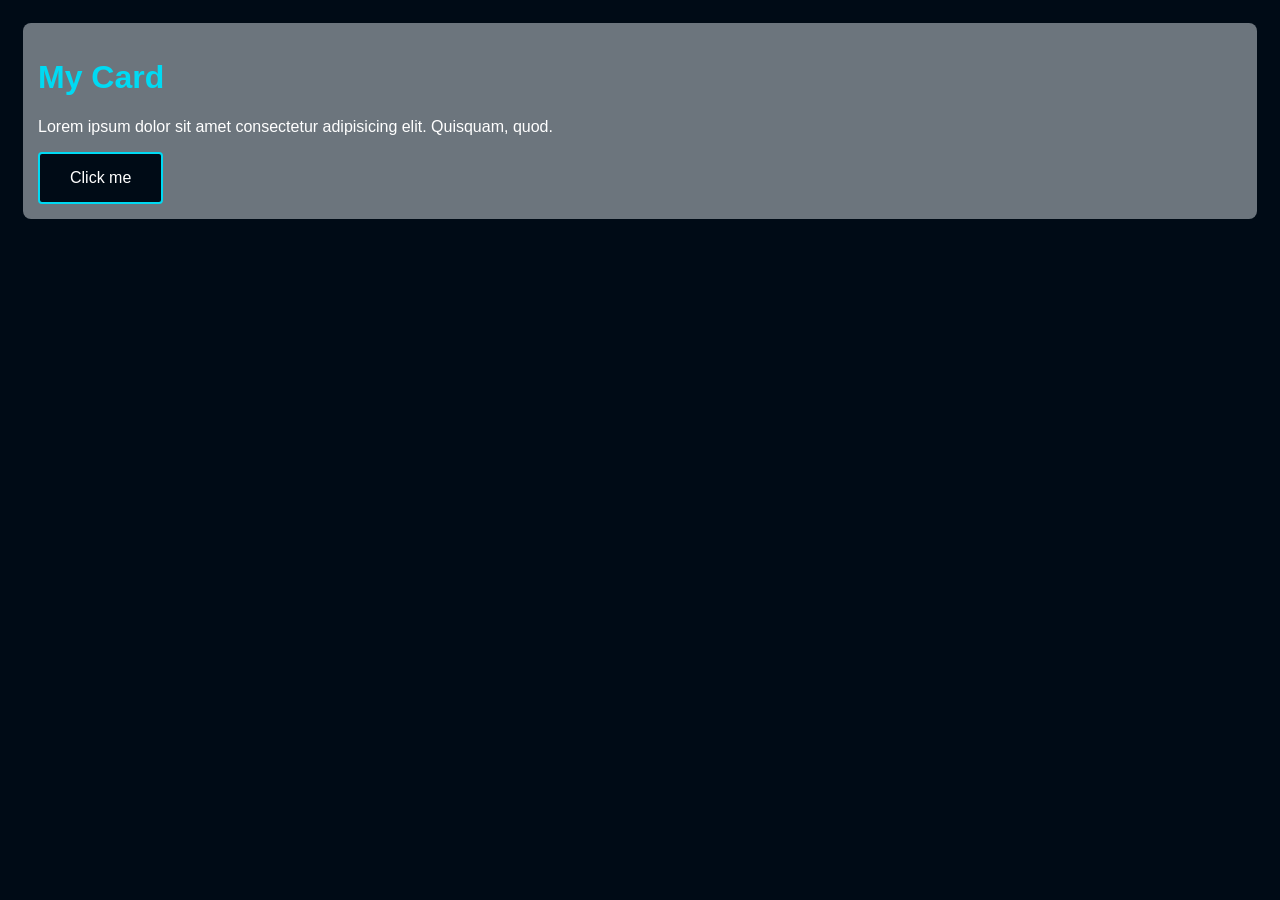
<file: Day-1/index.html>
<!DOCTYPE html>
<html lang="en">

<head>
  <meta charset="UTF-8">
  <meta name="viewport"
    content="width=device-width, initial-scale=1.0">
  <title>Day-1</title>
  <link rel="stylesheet" href="style.css">
</head>

<body>

  <div class="card">
    <h1>My Card</h1>
    <p>
      Lorem ipsum dolor sit amet consectetur
      adipisicing elit. Quisquam, quod.
    </p>

    <button class="btn">Click me</button>
  </div>

</body>

</html>
</file>
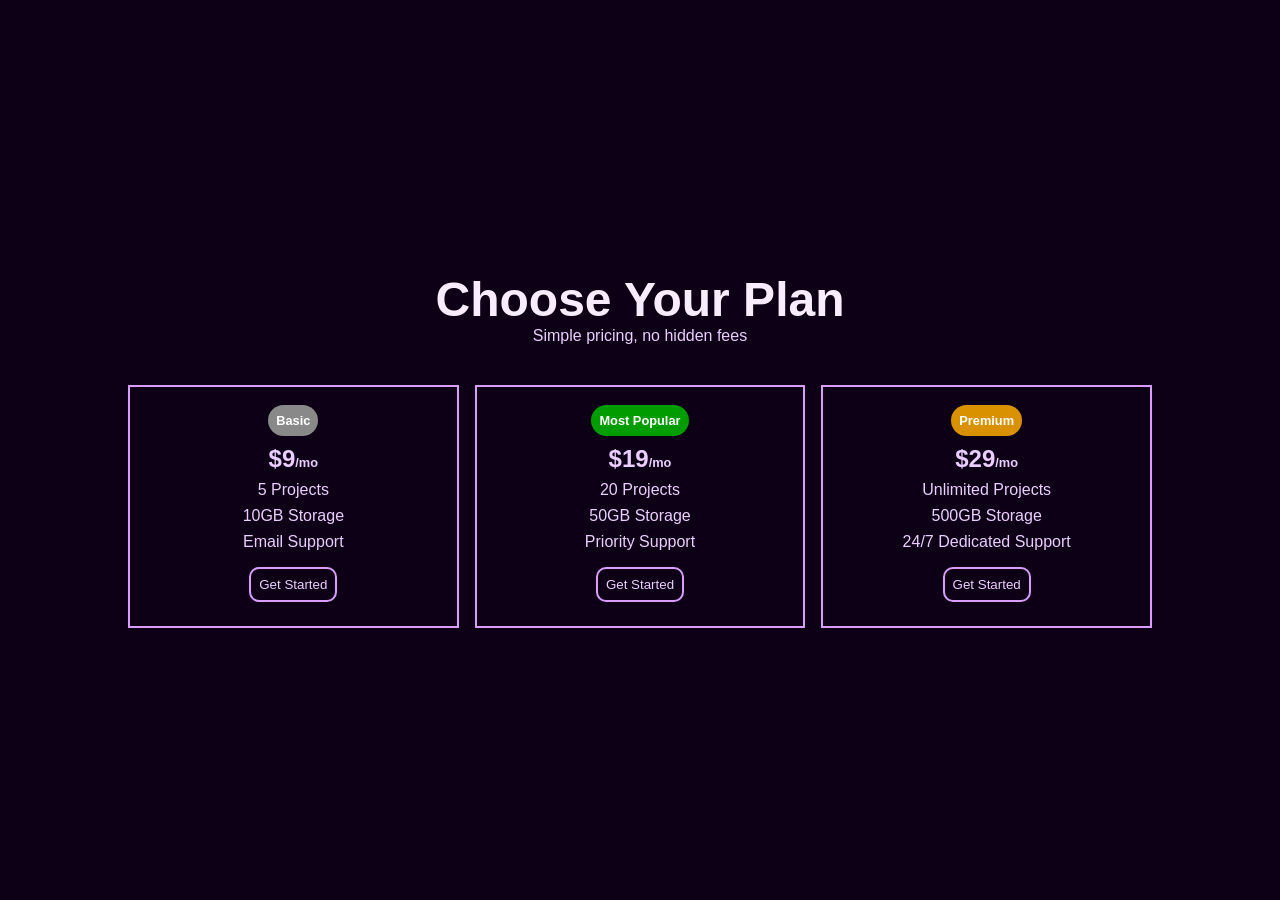
<file: Day-10/index.html>
<!DOCTYPE html>
<html lang="en">

<head>
  <meta charset="UTF-8">
  <meta name="viewport" content="width=device-width, initial-scale=1.0">
  <title>Day-10</title>
  <link rel="stylesheet" href="style.css">
</head>

<body>

  <section class="pricing">
    <h1 class="pricing-title">Choose Your Plan</h1>
    <p class="pricing-subtitle">Simple pricing, no hidden fees</p>

    <div class="pricing-grid">

      <div class="plan plan-basic">
        <span class="plan-badge plan-basic">Basic</span>
        <h2 class="plan-price">$9<span>/mo</span></h2>
        <ul class="plan-features">
          <li>5 Projects</li>
          <li>10GB Storage</li>
          <li>Email Support</li>
        </ul>
        <button class="plan-btn">Get Started</button>
      </div>

      <div class="plan plan-pro">
        <span class="plan-badge plan-medium">Most Popular</span>
        <h2 class="plan-price">$19<span>/mo</span></h2>
        <ul class="plan-features">
          <li>20 Projects</li>
          <li>50GB Storage</li>
          <li>Priority Support</li>
        </ul>
        <button class="plan-btn">Get Started</button>
      </div>

      <div class="plan plan-premium">
        <span class="plan-badge plan-premium">Premium</span>
        <h2 class="plan-price">$29<span>/mo</span></h2>
        <ul class="plan-features">
          <li>Unlimited Projects</li>
          <li>500GB Storage</li>
          <li>24/7 Dedicated Support</li>
        </ul>
        <button class="plan-btn">Get Started</button>
      </div>

    </div>
  </section>

</body>

</html>
</file>
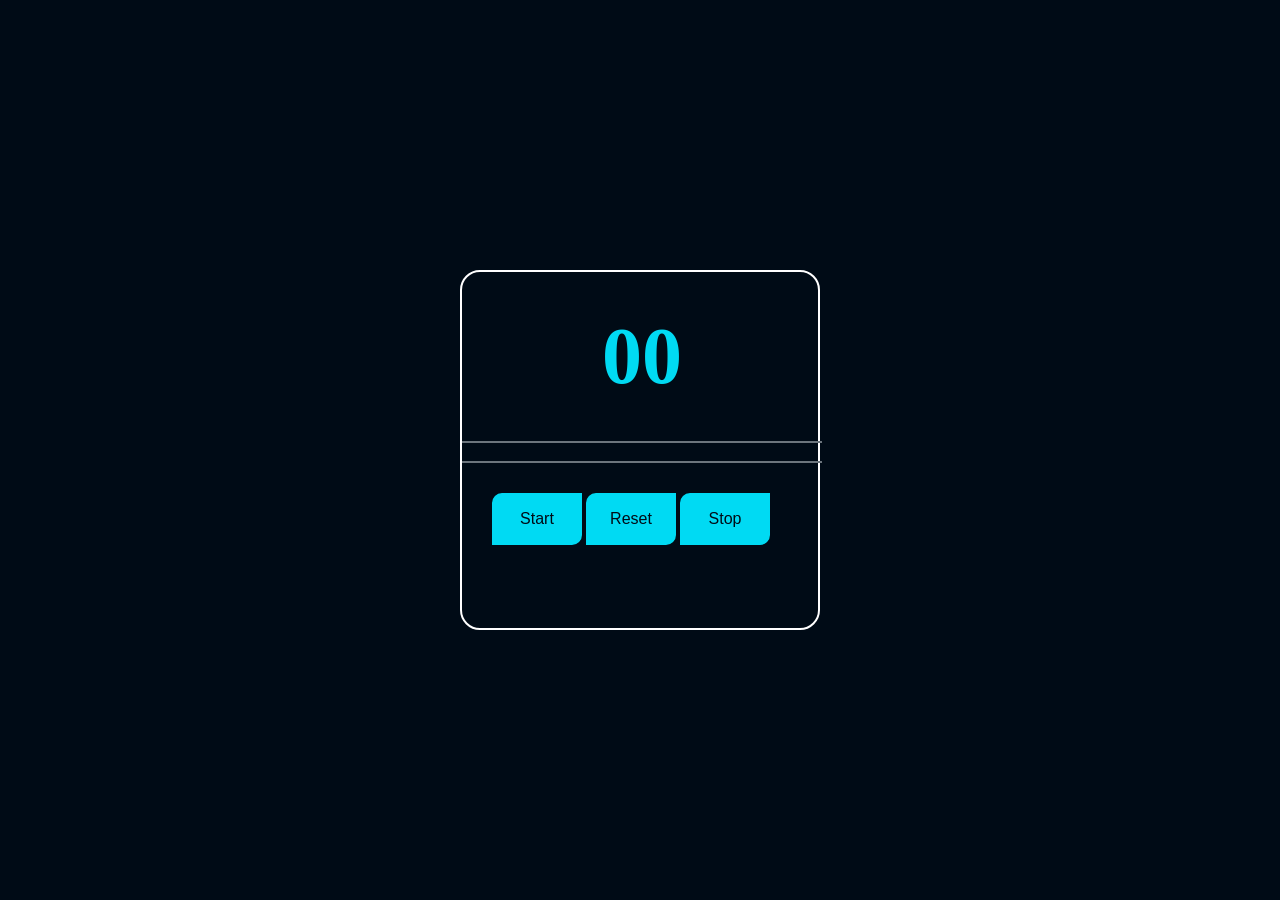
<file: Day-2/index.html>
<!DOCTYPE html>
<html lang="en">
<head>
  <meta charset="UTF-8">
  <meta name="viewport" content="width=device-width, initial-scale=1.0">
  <title>Day-2</title>
  <link rel="stylesheet" href="style.css">
</head>
<body>
  <div class="container">
    <div class="top">
      <span>00</span>
    </div>
    <div class="bottom">
      <button>Start</button>
      <button>Reset</button>
      <button>Stop</button>
    </div>
  </div>
</body>
</html>
</file>
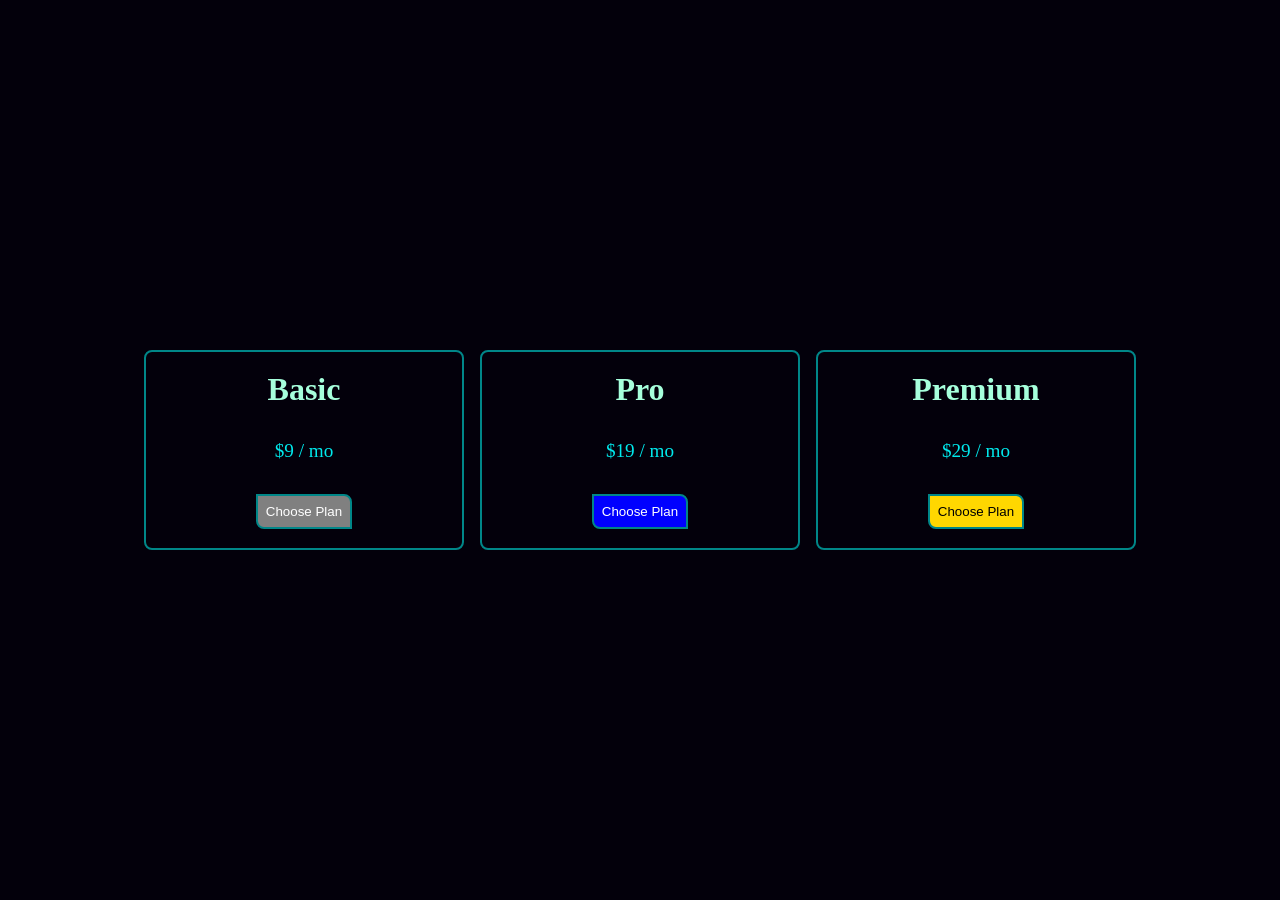
<file: Day-3/index.html>
<!DOCTYPE html>
<html lang="en">
<head>
  <meta charset="UTF-8">
  <title>Day-3</title>
  <link rel="stylesheet" href="style.css">
</head>
<body>

  <div class="pricing-container">

    <div class="card basic">
      <h2>Basic</h2>
      <p class="price">$9 / mo</p>
      <button class="btn btn-basic">Choose Plan</button>
    </div>

    <div class="card pro">
      <h2>Pro</h2>
      <p class="price">$19 / mo</p>
      <button class="btn btn-pro">Choose Plan</button>
    </div>

    <div class="card premium">
      <h2>Premium</h2>
      <p class="price">$29 / mo</p>
      <button class="btn btn-premium">Choose Plan</button>
    </div>

  </div>

</body>
</html>
</file>
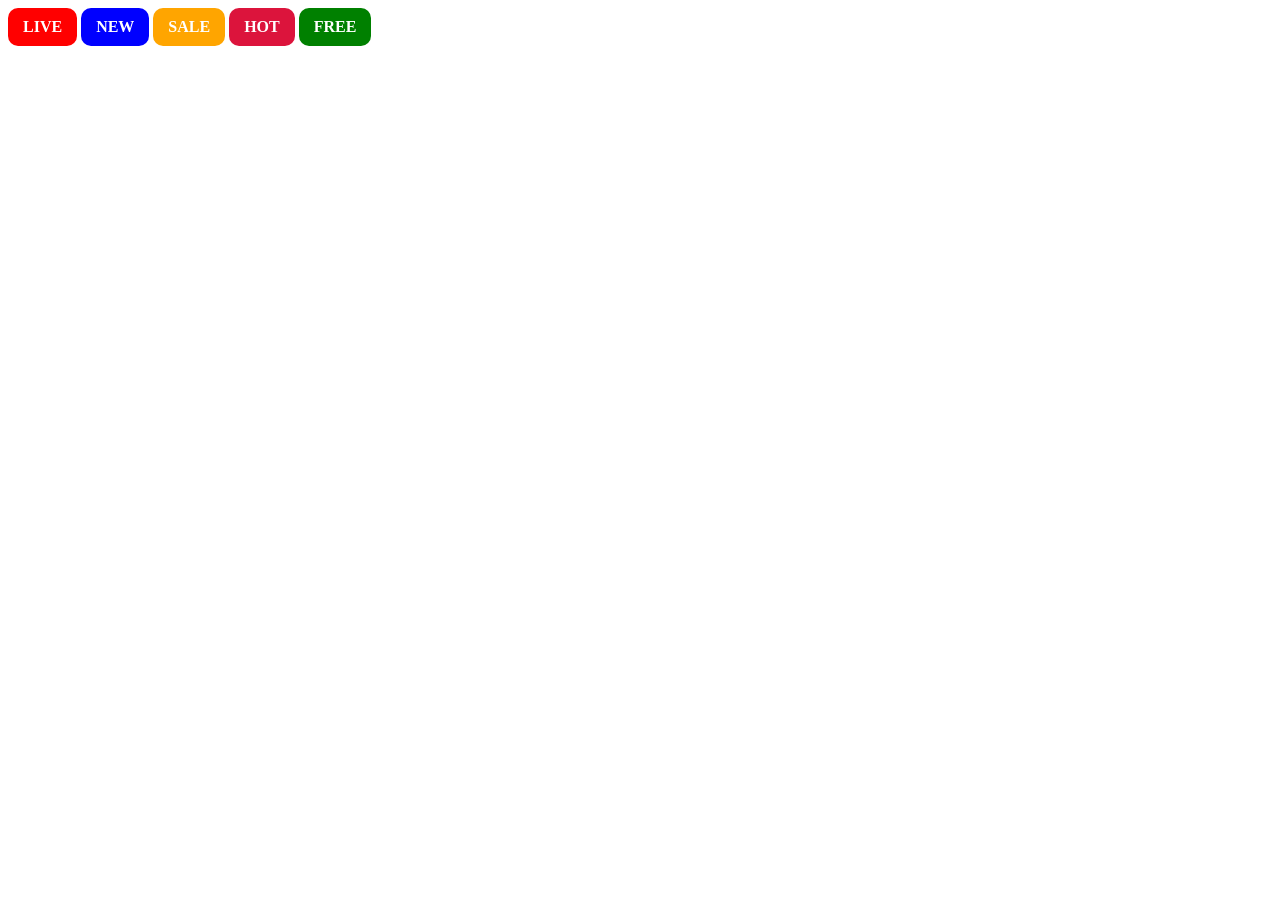
<file: Day-4/index.html>
<!DOCTYPE html>
<html lang="en">

<head>
  <meta charset="UTF-8">
  <meta name="viewport" content="width=device-width, initial-scale=1.0">
  <title>Day-4</title>
  <link rel="stylesheet" href="./style.css">
</head>

<body>

  <!-- Task-1 -->

  <!-- <div class="bg-success p-4">
    <h1 class="text-primary sm-text">Pawan Tripathi</h1>
    <h1 class="text-primary lg-text">Pawan Tripathi</h1>
  </div> -->

  <!-- Task-2 -->

  <span class="badge badge-live">LIVE</span>
  <span class="badge badge-new">NEW</span>
  <span class="badge badge-sale">SALE</span>
  <span class="badge badge-hot">HOT</span>
  <span class="badge badge-free">FREE</span>

</body>

</html>
</file>
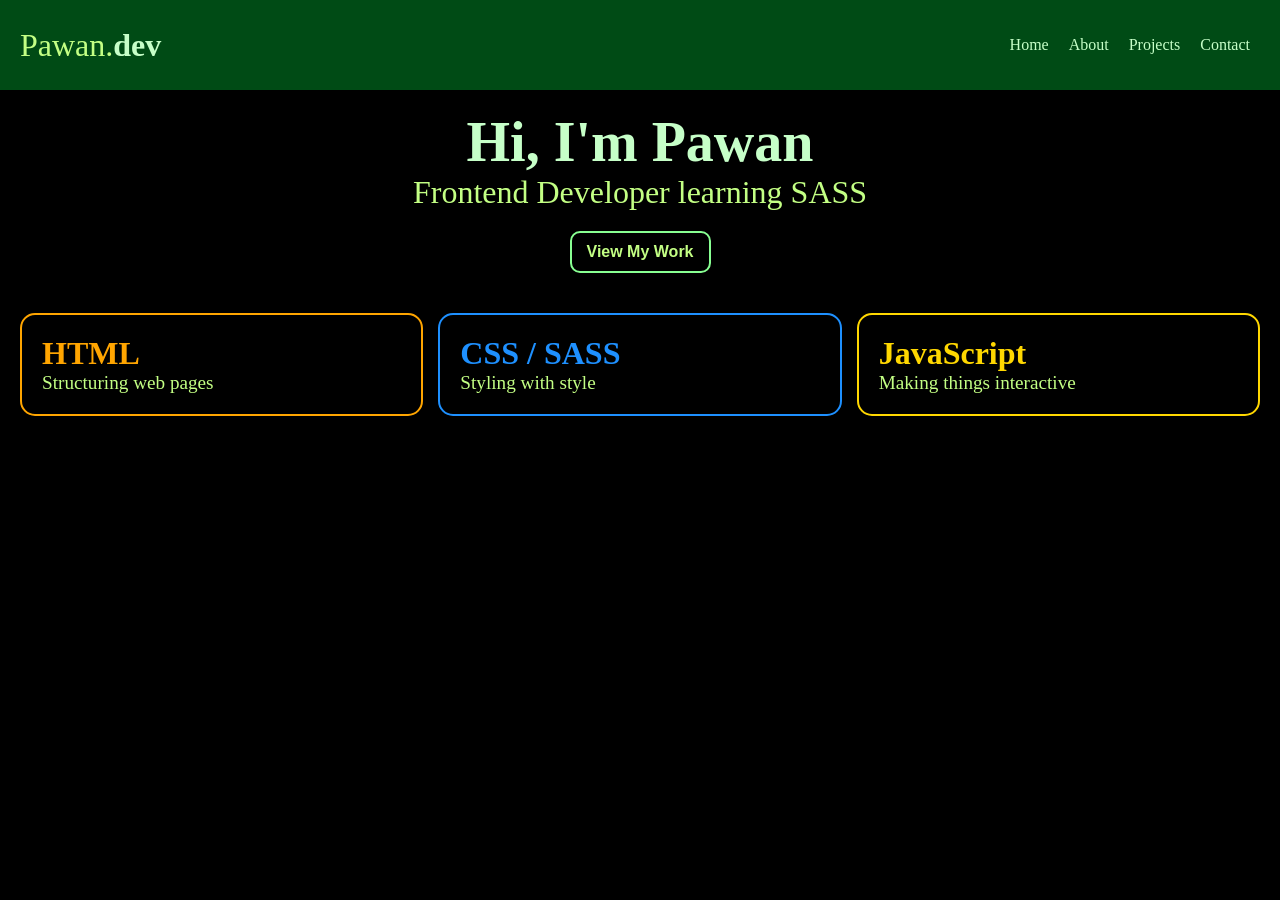
<file: Day-5/index.html>
<!DOCTYPE html>
<html lang="en">

<head>
  <meta charset="UTF-8">
  <title>My Portfolio</title>
  <link rel="stylesheet" href="style.css">
</head>

<body>

  <!-- Navbar -->
  <nav class="navbar">
    <div class="logo">Pawan.<span class="dev">dev</span></div>
    <ul class="nav-links">
      <li><a href="#">Home</a></li>
      <li><a href="#">About</a></li>
      <li><a href="#">Projects</a></li>
      <li><a href="#">Contact</a></li>
    </ul>
  </nav>

  <!-- Hero -->
  <section class="hero">
    <h1>Hi, I'm Pawan</h1>
    <p>Frontend Developer learning SASS</p>
    <button class="btn-primary">View My Work</button>
  </section>

  <!-- Cards -->
  <section class="cards-container">
    <div class="card card-html">
      <h3>HTML</h3>
      <p>Structuring web pages</p>
    </div>
    <div class="card card-css">
      <h3>CSS / SASS</h3>
      <p>Styling with style</p>
    </div>
    <div class="card card-js">
      <h3>JavaScript</h3>
      <p>Making things interactive</p>
    </div>
  </section>

</body>

</html>
</file>
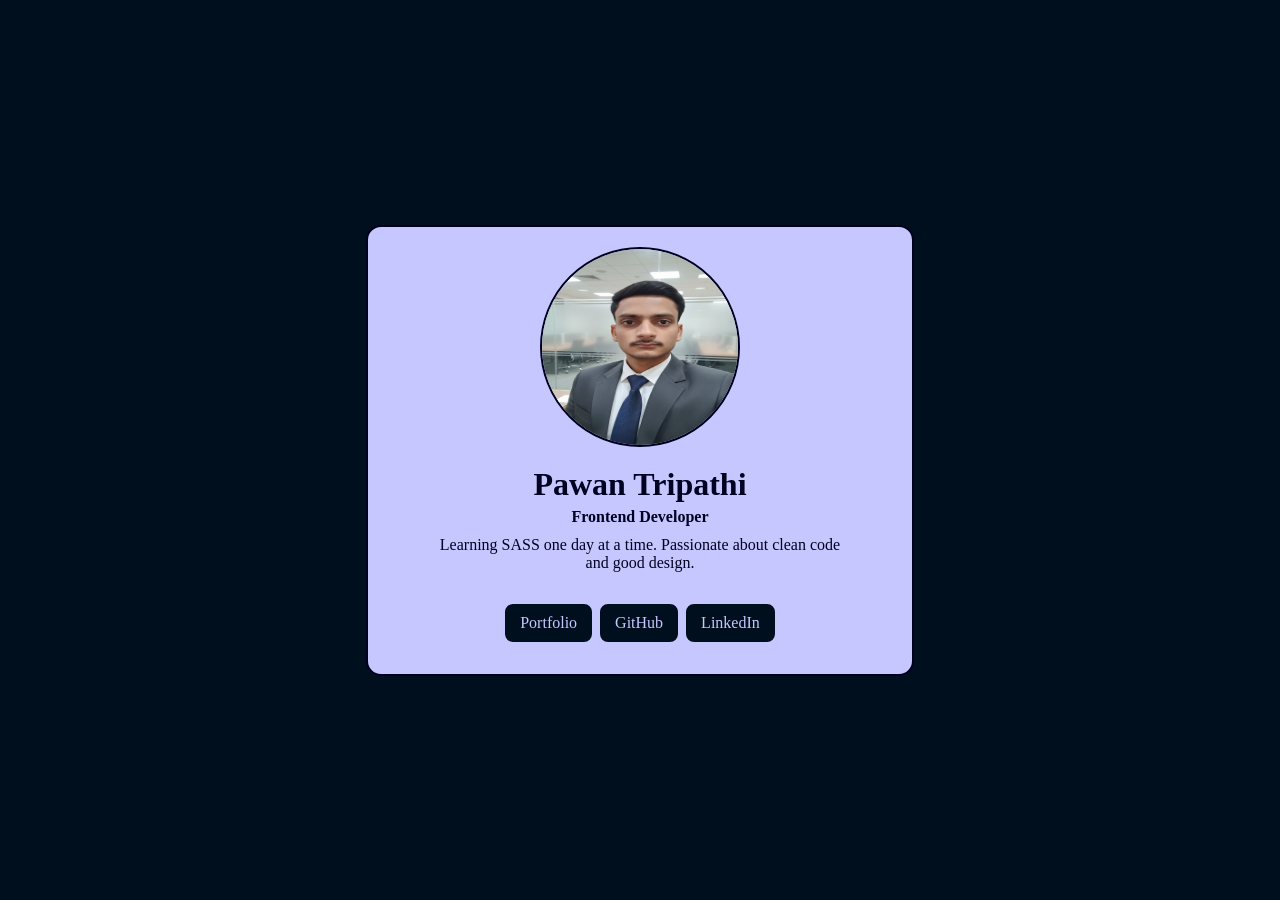
<file: Day-6/index.html>
<!DOCTYPE html>
<html lang="en">
<head>
  <meta charset="UTF-8">
  <title>Day-6</title>
  <link rel="stylesheet" href="style.css">
</head>
<body>

  <div class="profile-card">
    <img src="./assets/img.jpg" alt="profile picture" class="avatar">
    <h2 class="name">Pawan Tripathi</h2>
    <p class="role">Frontend Developer</p>
    <p class="bio">Learning SASS one day at a time. Passionate about clean code and good design.</p>

    <div class="socials">
      <a href="https://pawantripathi.vercel.app/">Portfolio</a>
      <a href="https://github.com/tripathipawan">GitHub</a>
      <a href="https://www.linkedin.com/in/pawantripathi/">LinkedIn</a>
    </div>
  </div>

</body>
</html>
</file>
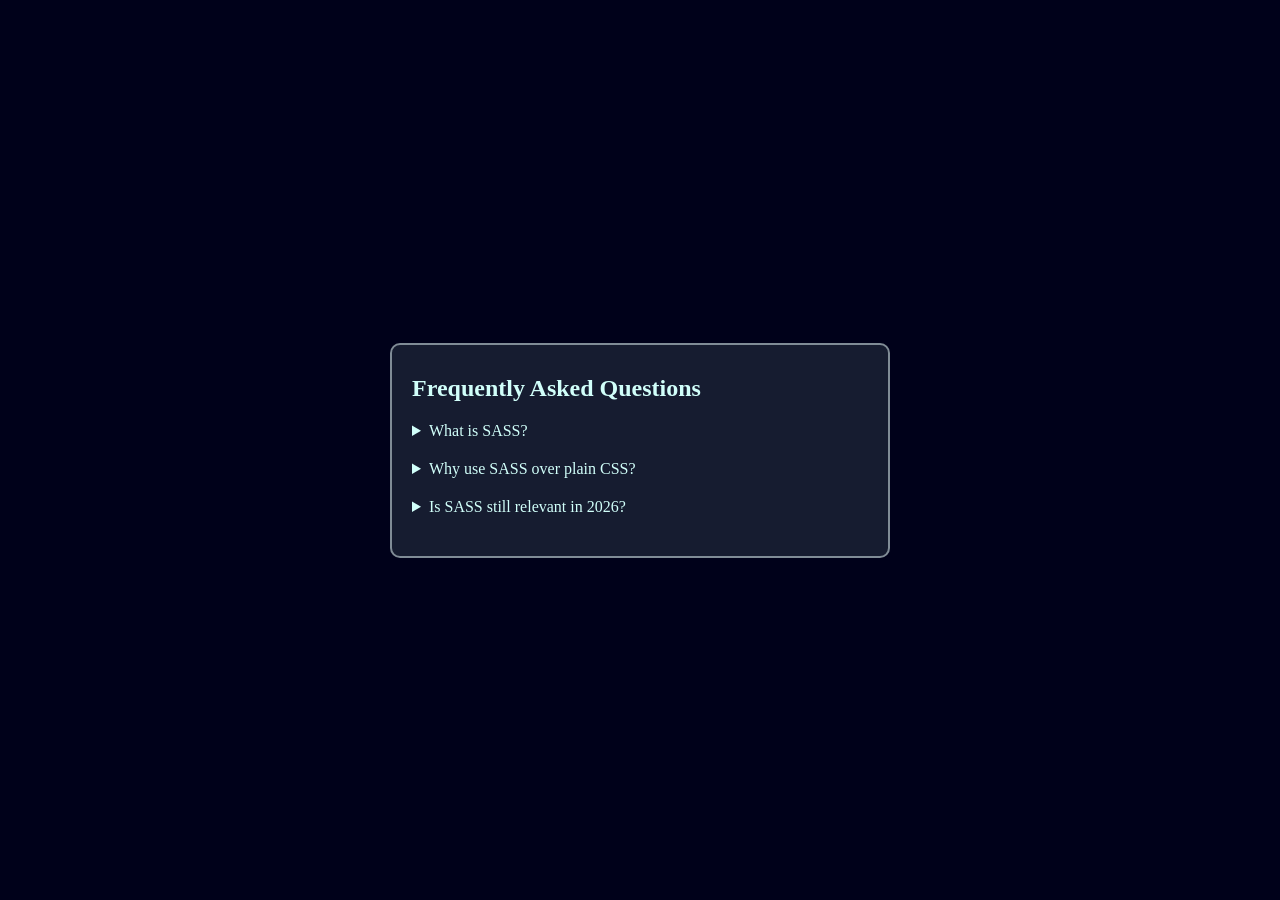
<file: Day-7/index.html>
<!DOCTYPE html>
<html lang="en">
<head>
  <meta charset="UTF-8">
  <title>Day-7</title>
  <link rel="stylesheet" href="style.css">
</head>
<body>

  <div class="faq-container">
    <h1 class="faq-title">Frequently Asked Questions</h1>

    <details class="faq-item">
      <summary>What is SASS?</summary>
      <p>SASS is a CSS preprocessor that adds variables, nesting, and other features to plain CSS.</p>
    </details>

    <details class="faq-item">
      <summary>Why use SASS over plain CSS?</summary>
      <p>It makes code more maintainable, reusable, and easier to organize in larger projects.</p>
    </details>

    <details class="faq-item">
      <summary>Is SASS still relevant in 2026?</summary>
      <p>Yes — many frameworks like Bootstrap are still built on SASS, and the core concepts apply everywhere.</p>
    </details>

  </div>

</body>
</html>
</file>
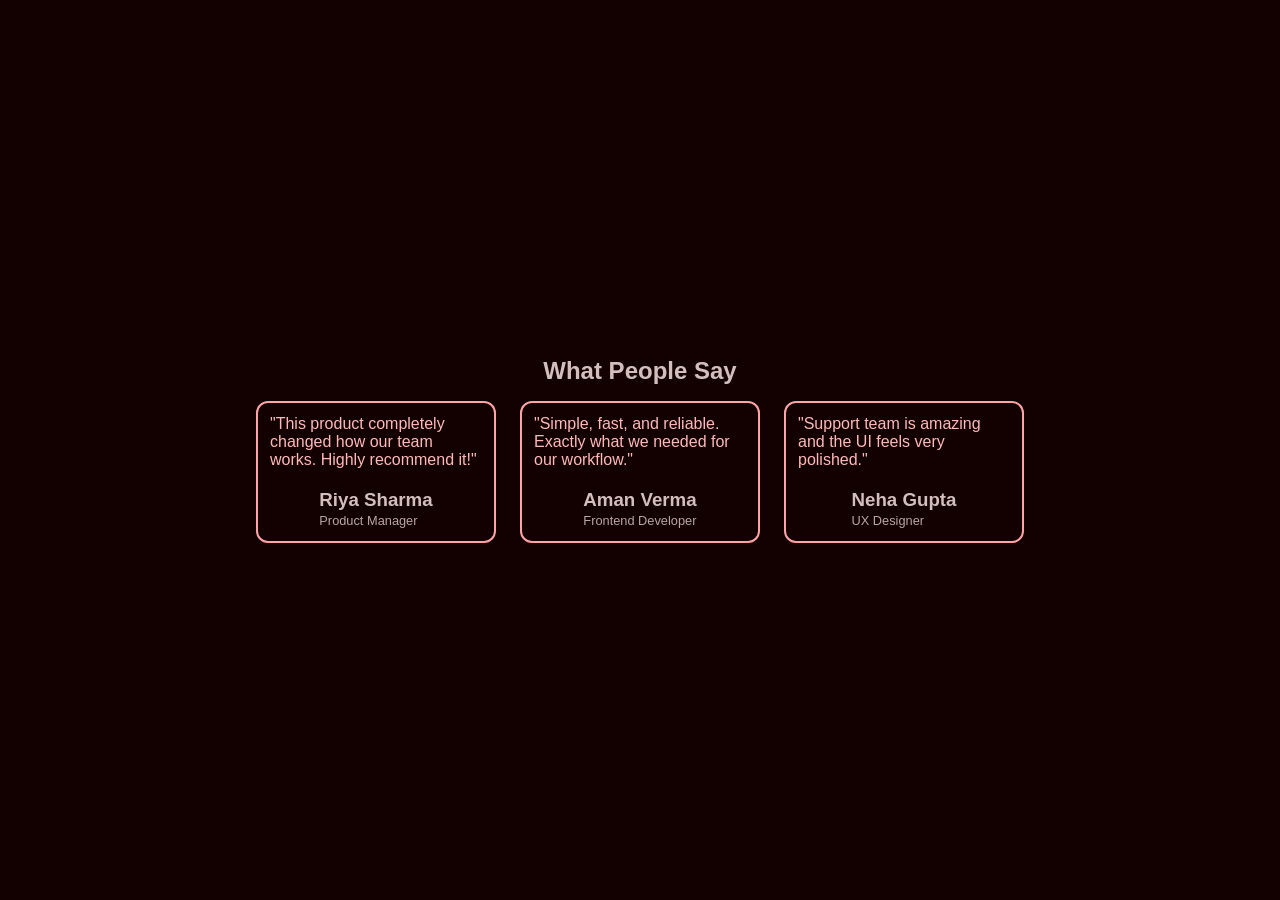
<file: Day-8/index.html>
<!DOCTYPE html>
<html lang="en">

<head>
  <meta charset="UTF-8">
  <title>Day-8</title>
  <link rel="stylesheet" href="style.css">
</head>

<body>

  <section class="testimonials">
    <h1 class="section-title">What People Say</h1>

    <div class="testimonial-grid">

      <div class="testimonial-card">
        <p class="quote">"This product completely changed how our team works. Highly recommend it!"</p>
        <div class="box">
          <h3 class="author">Riya Sharma</h3>
          <span class="role">Product Manager</span>
        </div>
      </div>

      <div class="testimonial-card">
        <p class="quote">"Simple, fast, and reliable. Exactly what we needed for our workflow."</p>
        <div class="box">
          <h3 class="author">Aman Verma</h3>
          <span class="role">Frontend Developer</span>
        </div>
      </div>

      <div class="testimonial-card">
        <p class="quote">"Support team is amazing and the UI feels very polished."</p>
        <div class="box">
          <h3 class="author">Neha Gupta</h3>
          <span class="role">UX Designer</span>
        </div>
      </div>

    </div>
  </section>

</body>

</html>
</file>
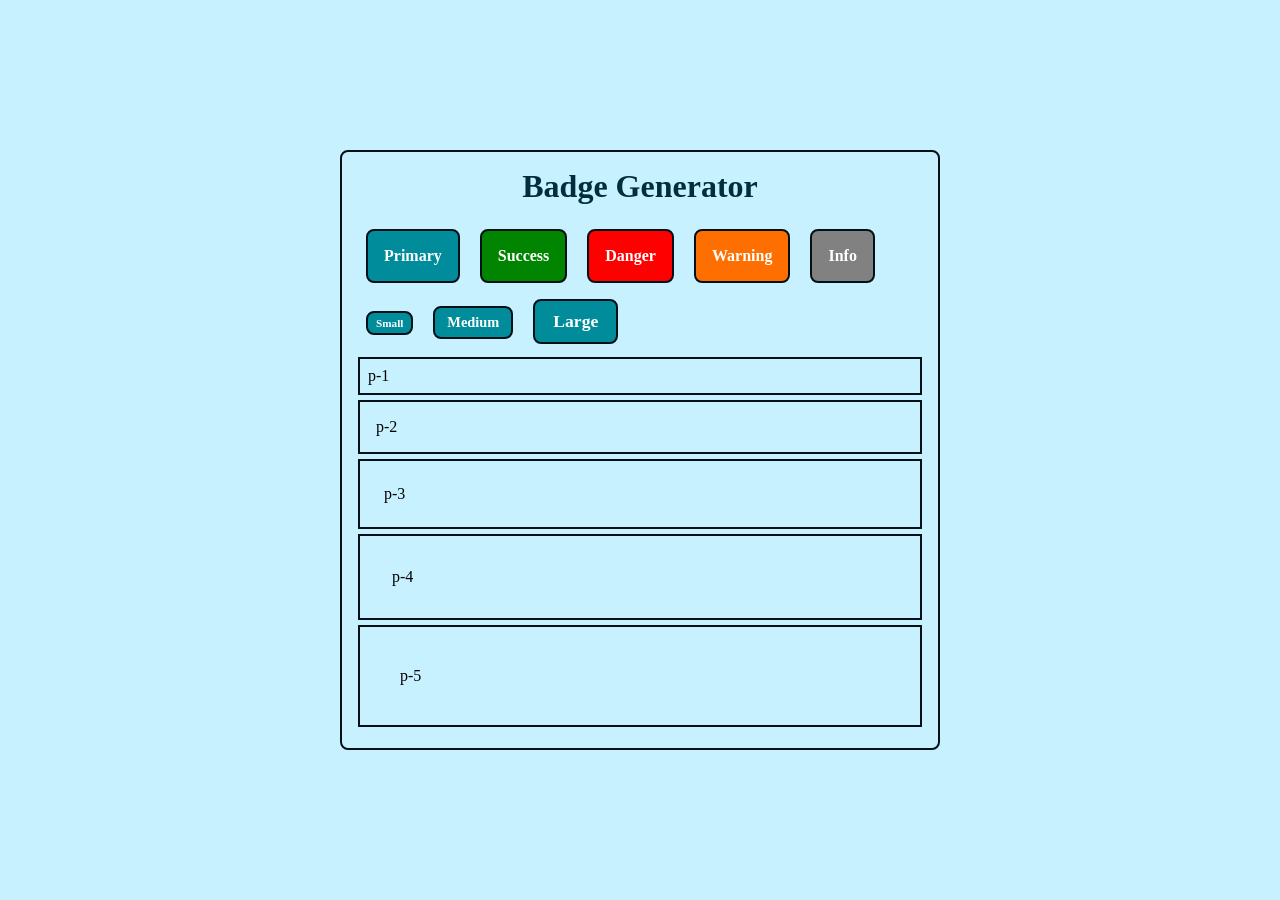
<file: Day-9/index.html>
<!DOCTYPE html>
<html lang="en">
<head>
  <meta charset="UTF-8">
  <title>Day-9</title>
  <link rel="stylesheet" href="style.css">
</head>
<body>

  <div class="container">
    <h1>Badge Generator</h1>

    <div class="badge-row">
      <span class="badge badge-primary">Primary</span>
      <span class="badge badge-success">Success</span>
      <span class="badge badge-danger">Danger</span>
      <span class="badge badge-warning">Warning</span>
      <span class="badge badge-info">Info</span>
    </div>

    <div class="badge-row">
      <span class="badge badge-primary badge-sm">Small</span>
      <span class="badge badge-primary badge-md">Medium</span>
      <span class="badge badge-primary badge-lg">Large</span>
    </div>

    <div class="spacing-demo">
      <div class="box p-1">p-1</div>
      <div class="box p-2">p-2</div>
      <div class="box p-3">p-3</div>
      <div class="box p-4">p-4</div>
      <div class="box p-5">p-5</div>
    </div>

  </div>

</body>
</html>
</file>
<file: Day-1/style.css>
body {
  font-family: "Helvetica Neue", Arial, sans-serif;
  color: #ffffff;
  background-color: #000b16;
  padding: 15px;
}

.card {
  background-color: #6c757d;
  padding: 15px;
  border-radius: 0.5rem;
  color: #ffffff;
}
.card h1 {
  font-size: 32px;
  color: #00daf3;
}
.card p {
  font-size: 16px;
  color: #ffffff;
}
.card .btn {
  background-color: #000b16;
  border: 2px solid #00daf3;
  color: #ffffff;
  padding: 15px 30px;
  border-radius: 0.25rem;
  cursor: pointer;
  font-size: 16px;
  transition: background-color 0.3s, color 0.3s, border-color 0.3s;
}
.card .btn:hover {
  background-color: #00daf3;
  color: #000b16;
  border-color: #00daf3;
}/*# sourceMappingURL=style.css.map */
</file>
<file: Day-10/style.css>
.pricing .pricing-grid {
  display: grid;
  grid-template-columns: repeat(3, 1fr);
  gap: 16px;
}

* {
  margin: 0;
  padding: 0;
  box-sizing: border-box;
  font-family: "Segoe UI", Tahoma, Geneva, Verdana, sans-serif;
}

body {
  width: 100%;
  height: 100vh;
  background-color: #0d0016;
  color: #eccdff;
  display: flex;
  align-items: center;
  justify-content: center;
}

.pricing {
  width: 80%;
}
.pricing .pricing-title {
  color: #f8ecff;
  text-align: center;
  font-size: 3rem;
}
.pricing .pricing-subtitle {
  color: #eccdff;
  text-align: center;
  margin-bottom: 16px;
}
.pricing .pricing-grid {
  margin-top: 40px;
}
.pricing .pricing-grid .plan {
  border: 2px solid #da9dff;
  padding: 24px;
  text-align: center;
}
.pricing .pricing-grid .plan .plan-pro {
  border-color: #f8ecff;
  transform: scale(1.05);
}
.pricing .pricing-grid .plan .plan-basic {
  background-color: #898989;
  color: #fff;
  padding: 8px;
  font-size: 0.8rem;
  font-weight: 800;
  border-radius: 16px;
}
.pricing .pricing-grid .plan .plan-medium {
  background-color: #009c00;
  color: #fff;
  padding: 8px;
  font-size: 0.8rem;
  font-weight: 800;
  border-radius: 16px;
}
.pricing .pricing-grid .plan .plan-premium {
  background-color: #da9100;
  color: #fff;
  padding: 8px;
  font-size: 0.8rem;
  font-weight: 800;
  border-radius: 16px;
}
.pricing .pricing-grid .plan .plan-price {
  margin-top: 16px;
}
.pricing .pricing-grid .plan .plan-price span {
  font-size: 0.8rem;
}
.pricing .pricing-grid .plan .plan-features li {
  list-style: none;
  margin: 8px 0;
}
.pricing .pricing-grid .plan .plan-btn {
  padding: 8px;
  border-radius: 10px;
  margin-top: 8px;
  outline: none;
  border: 2px solid #da9dff;
  background-color: #0d0016;
  color: #eccdff;
  transition: all 0.2s ease;
}
.pricing .pricing-grid .plan .plan-btn:hover {
  background-color: #eccdff;
  color: #0d0016;
}/*# sourceMappingURL=style.css.map */
</file>
<file: Day-2/style.css>
* {
  margin: 0;
  padding: 0;
  box-sizing: border-box;
}

body {
  height: 100vh;
  width: 100%;
  background-color: #000b16;
  color: #00daf3;
  display: flex;
  justify-content: center;
  align-items: center;
}

.container {
  height: 40vh;
  width: 40vh;
  border: 2px solid #ffffff;
  border-radius: 20px;
}
.container .top {
  width: 40vh;
  height: 19vh;
  border-bottom: 2px solid #6c757d;
  border-radius: 20px 20px 0 0;
  margin-bottom: 2vh;
  display: flex;
  justify-content: center;
  align-items: center;
  font-weight: bolder;
  font-size: 80px;
}
.container .bottom {
  width: 40vh;
  height: 19vh;
  border-top: 2px solid #6c757d;
  border-radius: 0 0 20px 20px;
  padding: 30px;
}
.container .bottom button {
  width: 10vh;
  background-color: #00daf3;
  color: #000b16;
  padding: 15px;
  font-size: 16px;
  border-radius: 10px 0 10px 0;
  border: 2px solid #00daf3;
  transition: 0.3s;
}
.container .bottom button:hover {
  background-color: #000b16;
  border: 2px solid #00daf3;
  color: #00daf3;
  border-radius: 0 10px 0 10px;
}/*# sourceMappingURL=style.css.map */
</file>
<file: Day-3/style.css>
.card {
  height: 200px;
  width: 320px;
  border: 2px solid #008688;
  background: #03000b;
  color: #00e9ed;
  padding: 8px;
  display: flex;
  justify-content: center;
  align-items: center;
  flex-direction: column;
  border-radius: 8px;
  gap: 32px;
  transition: all 0.3s ease-in-out;
}
.card:hover {
  transform: scale(1.1);
  box-shadow: 0px 0px 20px #008688;
}

.btn-premium, .btn-pro, .btn-basic {
  padding: 8px;
  border: 2px solid #008688;
  border-radius: 0px 8px;
  cursor: pointer;
  transition: all 0.3s ease-in-out;
}
.btn-premium:hover, .btn-pro:hover, .btn-basic:hover {
  background: #03000b;
  color: #00e9ed;
}

* {
  margin: 0;
  padding: 0;
  box-sizing: border-box;
}

body {
  height: 100vh;
  width: 100%;
  background: #03000b;
  color: #00e9ed;
  display: flex;
  justify-content: center;
  align-items: center;
}

.pricing-container {
  display: flex;
  justify-content: center;
  align-items: center;
  gap: 16px;
  height: 30vh;
  width: 95vw;
}

.card h2 {
  color: #a6ffdc;
  font-size: 2rem;
}
.card p {
  font-size: 1.2rem;
  color: #00e9ed;
}

.btn-basic {
  background: gray;
  color: white;
}

.btn-pro {
  background: blue;
  color: white;
}

.btn-premium {
  background: gold;
  color: black;
}/*# sourceMappingURL=style.css.map */
</file>
<file: Day-4/style.css>
.badge-live {
  background-color: red;
  color: #fff;
}

.badge-new {
  background-color: blue;
  color: #fff;
}

.badge-sale {
  background-color: orange;
  color: #fff;
}

.badge-hot {
  background-color: crimson;
  color: #fff;
}

.badge-free {
  background-color: green;
  color: #fff;
}

.badge {
  padding: 10px 15px;
  border-radius: 10px;
  font-weight: 700;
  display: inline-block;
}/*# sourceMappingURL=style.css.map */
</file>
<file: Day-5/style.css>
* {
  margin: 0;
  padding: 0;
  box-sizing: border-box;
}

body {
  width: 100%;
  height: auto;
  background-color: #000;
}

nav {
  height: 10vh;
  background-color: #004b15;
  display: flex;
  justify-content: space-between;
  align-items: center;
  padding: 20px;
}
nav .logo {
  font-size: 2rem;
  font-weight: 500;
  color: #c3ff84;
}
nav .logo .dev {
  font-weight: 800;
  color: #c6ffc8;
}
nav ul {
  display: flex;
  justify-content: space-between;
  align-items: center;
}
nav ul li {
  list-style: none;
}
nav ul li a {
  text-decoration: none;
  font-weight: 500;
  margin: 0px 10px;
  color: #c6ffc8;
}

.hero {
  margin: 20px 0px;
  display: flex;
  justify-content: center;
  align-items: center;
  flex-direction: column;
}
.hero h1 {
  color: #c6ffc8;
  font-size: 3.5rem;
}
.hero p {
  color: #c3ff84;
  font-size: 2rem;
}
.hero button {
  padding: 10px 15px;
  border-radius: 10px;
  border: 2px solid #88ff92;
  background-color: #000;
  color: #c3ff84;
  margin-top: 20px;
  font-size: 1rem;
  font-weight: 800;
}

.cards-container .card {
  gap: 20px;
  padding: 20px;
  border-radius: 15px;
  border: 2px solid;
}

.cards-container {
  display: grid;
  grid-template-columns: repeat(3, 1fr);
  padding: 20px;
  gap: 15px;
}
.cards-container .card-html {
  border-color: orange;
}
.cards-container .card-html h3 {
  color: orange;
}
.cards-container .card-css {
  border-color: dodgerblue;
}
.cards-container .card-css h3 {
  color: dodgerblue;
}
.cards-container .card-js {
  border-color: gold;
}
.cards-container .card-js h3 {
  color: gold;
}
.cards-container .card h3 {
  font-size: 2rem;
}
.cards-container .card p {
  font-size: larger;
  color: #c3ff84;
}/*# sourceMappingURL=style.css.map */
</file>
<file: Day-6/style.css>
* {
  margin: 0;
  padding: 0;
  box-sizing: border-box;
}

body {
  font-family: Georgia, "Times New Roman", Times, serif;
  background-color: #000f1e;
  width: 100%;
  height: 100vh;
  display: flex;
  justify-content: center;
  align-items: center;
}

.profile-card {
  color: #000020;
  border: 2px solid #000020;
  padding: 20px 15px;
  text-align: center;
  border-radius: 15px;
  background-color: #c7c7ff;
}
.profile-card .avatar {
  height: 200px;
  width: 200px;
  border-radius: 50%;
  border: 2px solid #000020;
  background-repeat: no-repeat;
  background-size: cover;
}
.profile-card .name {
  margin: 15px 0 5px 0;
  font-size: 2rem;
  font-weight: 800;
}
.profile-card .role {
  font-weight: 800;
  margin-bottom: 10px;
}
.profile-card .bio {
  width: 80%;
  margin: 10px auto;
}
.profile-card .socials {
  margin-top: 20px;
  padding: 10px;
}
.profile-card .socials a {
  display: inline-block;
  background-color: #000f1e;
  color: #c7c7ff;
  border: 2px solid #c7c7ff;
  outline: none;
  text-decoration: none;
  padding: 10px 15px;
  border-radius: 10px;
  cursor: pointer;
  transition: all 0.5s ease-in-out;
}
.profile-card .socials a:hover {
  background-color: #c7c7ff;
  color: #000020;
  border: 2px solid #000020;
  transform: scale(1.05);
}/*# sourceMappingURL=style.css.map */
</file>
<file: Day-7/style.css>
* {
  margin: 0;
  padding: 0;
  box-sizing: border-box;
  font-family: Georgia, "Times New Roman", Times, serif;
}

body {
  width: 100%;
  height: 100vh;
  background-color: #00011a;
  display: flex;
  justify-content: center;
  align-items: center;
}

.faq-container .faq-item p, .faq-container .faq-item summary, .faq-container h1 {
  color: #d1fffa;
}

.faq-container {
  width: 80%;
  max-width: 500px;
  background-color: #161c30;
  padding: 30px 20px;
  border-radius: 10px;
  border: 2px solid rgba(236, 254, 255, 0.4941176471);
}
.faq-container h1 {
  font-weight: 800;
  font-size: 1.5rem;
  margin-bottom: 20px;
}
.faq-container .faq-item summary {
  margin: 10px 0px;
  cursor: pointer;
}
.faq-container .faq-item p {
  margin: 10px 0 10px 10px;
}/*# sourceMappingURL=style.css.map */
</file>
<file: Day-8/style.css>
* {
  margin: 0;
  padding: 0;
  box-sizing: border-box;
  font-family: "Segoe UI", Tahoma, Geneva, Verdana, sans-serif;
}

body {
  height: 100vh;
  width: 100%;
  background-color: #130000;
  display: flex;
  justify-content: center;
  align-items: center;
}

.testimonials .testimonial-grid .testimonial-card {
  border: 2px solid #ffa4a4;
  border-radius: 12px;
  color: #ffb9b9;
  padding: 12px;
  display: flex;
  justify-content: center;
  align-items: center;
  flex-direction: column;
  justify-content: space-between;
  transition: all 0.3s ease;
}

.testimonials {
  width: 85%;
  max-width: 800px;
  padding: 12px 16px;
  display: flex;
  justify-content: center;
  align-items: center;
  flex-direction: column;
}
.testimonials h1 {
  color: #d3bebe;
  margin-bottom: 16px;
}
.testimonials .testimonial-grid {
  display: grid;
  grid-template-columns: repeat(3, 1fr);
  gap: 24px;
}
.testimonials .testimonial-grid .testimonial-card:hover {
  transform: scale(1.1);
  box-shadow: 2px 3px 4px #ffcece;
}
.testimonials .testimonial-grid .testimonial-card .author {
  margin-top: 20px;
  color: #d3bebe;
}
.testimonials .testimonial-grid .testimonial-card .role {
  color: rgba(255, 237, 237, 0.7019607843);
  font-size: 0.8rem;
  margin-top: 12px;
}/*# sourceMappingURL=style.css.map */
</file>
<file: Day-9/style.css>
* {
  margin: 0;
  padding: 0;
  box-sizing: border-box;
}

body {
  width: 100%;
  height: 100vh;
  background-color: #c8f1ff;
  display: flex;
  justify-content: center;
  align-items: center;
}

.container {
  width: 80%;
  max-width: 600px;
  border: 2px solid #031116;
  padding: 16px;
  border-radius: 8px;
}
.container h1 {
  color: #002e3d;
  margin-bottom: 16px;
  text-align: center;
}
.container .badge {
  padding: 16px;
  border-radius: 8px;
  font-weight: 700;
  display: inline-block;
  margin: 8px;
  border: 2px solid #031116;
}
.container .badge-primary {
  background-color: #008c9b;
  color: #fff;
}
.container .badge-success {
  background-color: #018501;
  color: #fff;
}
.container .badge-danger {
  background-color: #ff0000;
  color: #fff;
}
.container .badge-warning {
  background-color: #ff6f00;
  color: #fff;
}
.container .badge-info {
  background-color: #818181;
  color: #fff;
}
.container .badge-sm {
  padding: 4px 8px;
  font-size: 0.7rem;
}
.container .badge-md {
  padding: 6px 12px;
  font-size: 0.9rem;
}
.container .badge-lg {
  padding: 10px 18px;
  font-size: 1.1rem;
}
.container .p-1 {
  padding: 8px;
}
.container .p-2 {
  padding: 16px;
}
.container .p-3 {
  padding: 24px;
}
.container .p-4 {
  padding: 32px;
}
.container .p-5 {
  padding: 40px;
}
.container .spacing-demo .box {
  border: 2px solid #031116;
  margin: 5px 0;
}/*# sourceMappingURL=style.css.map */
</file>
